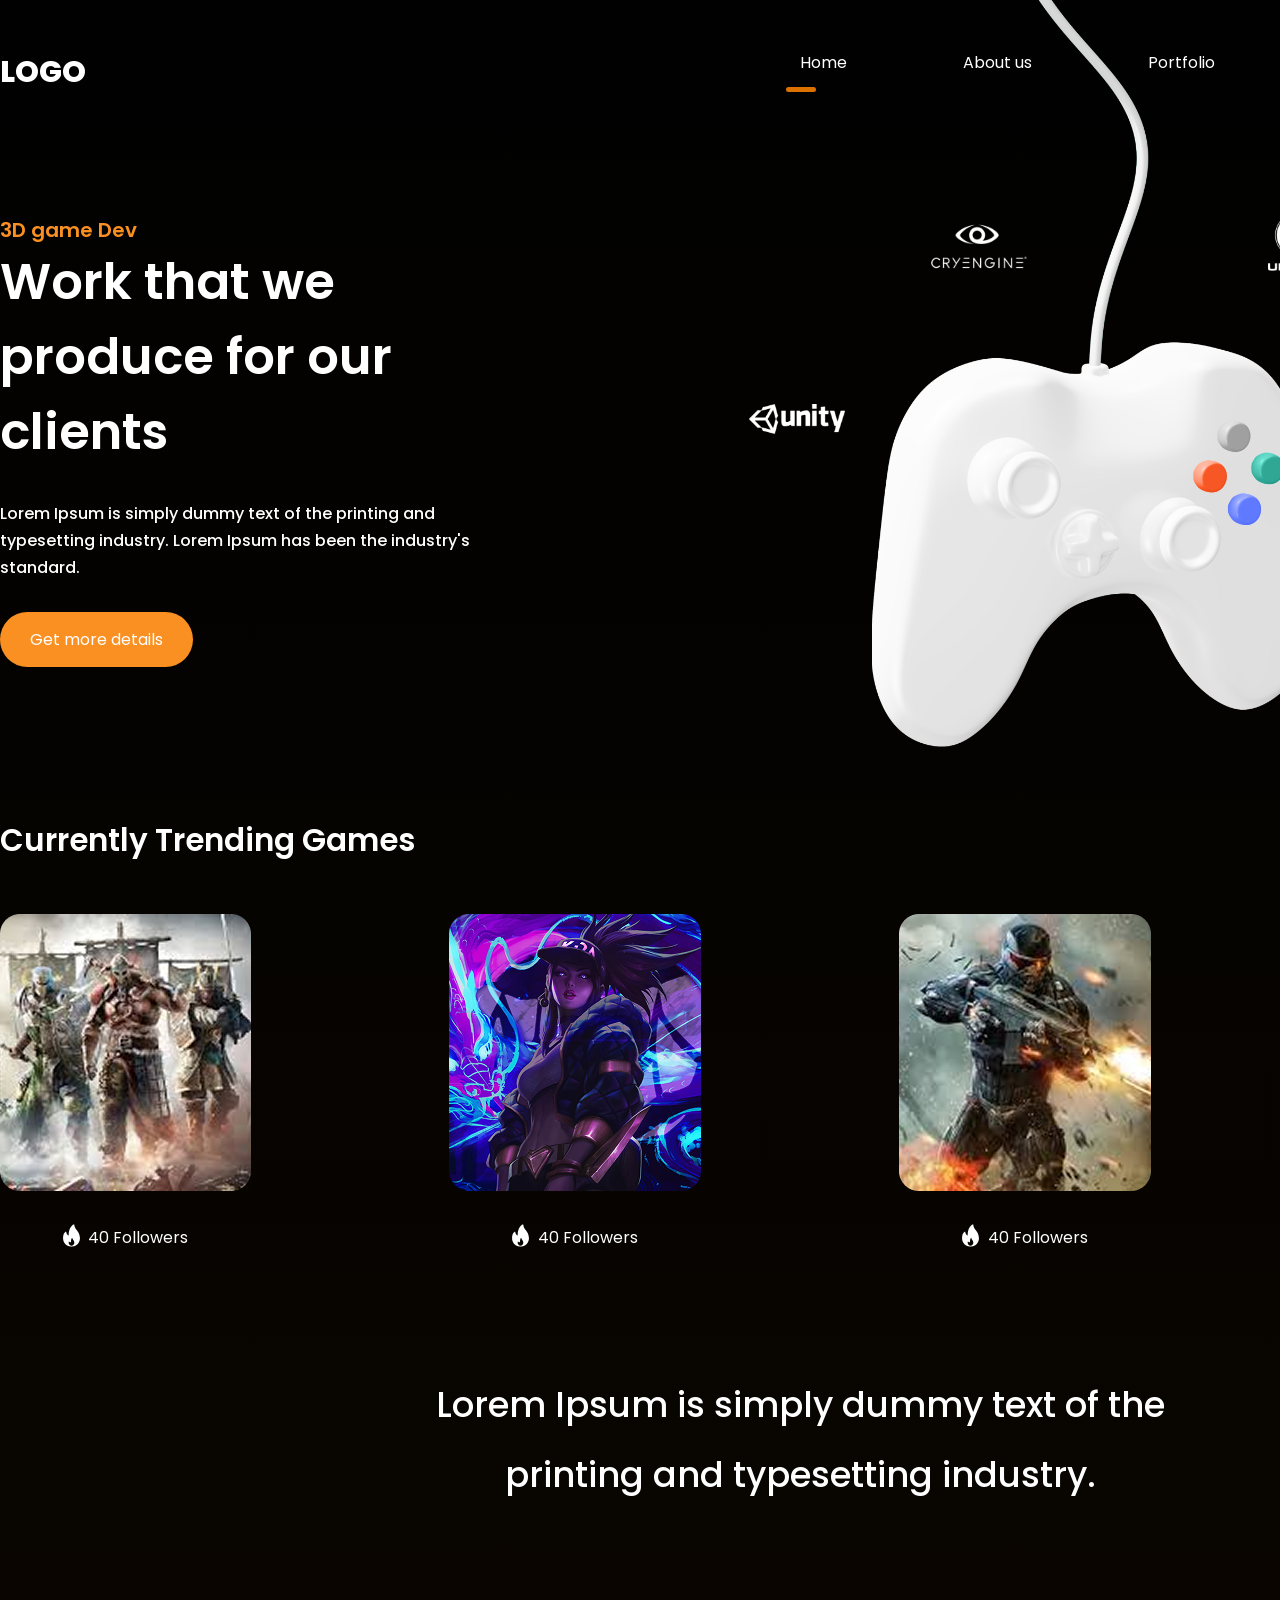
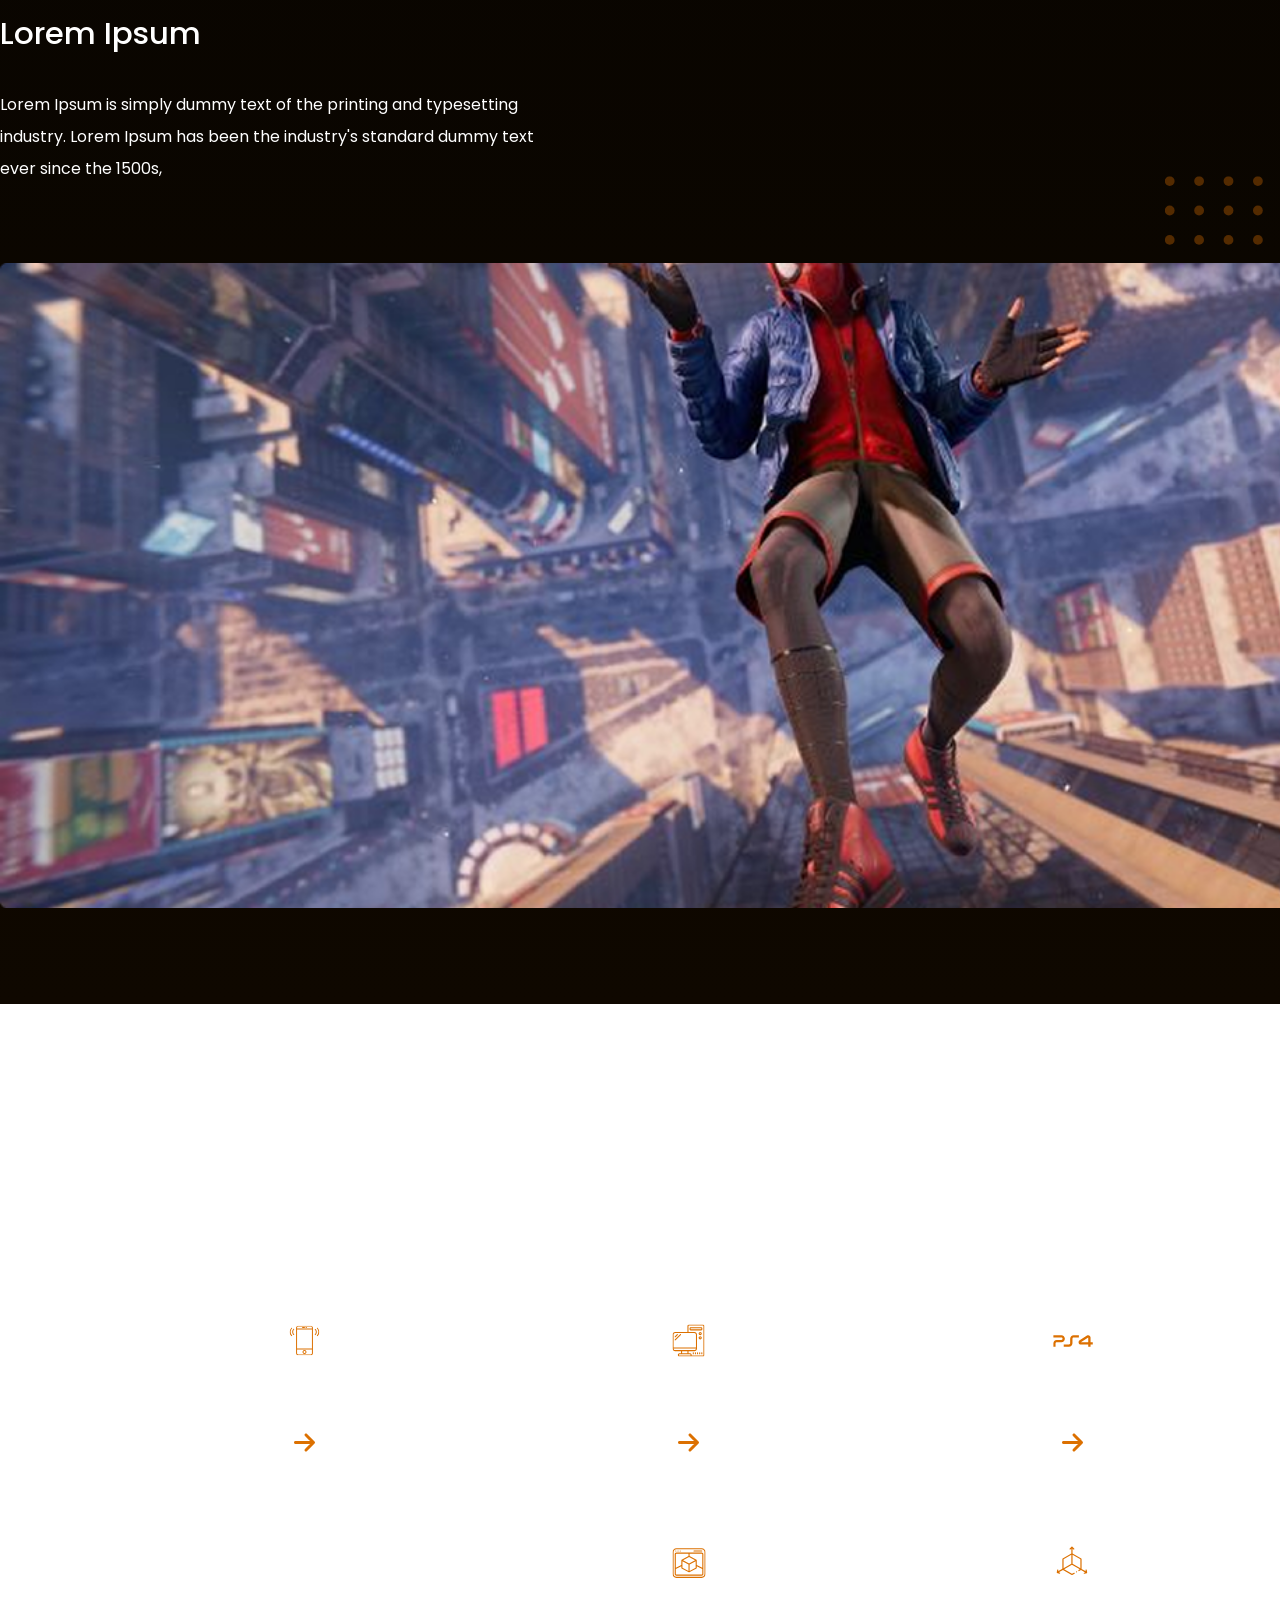
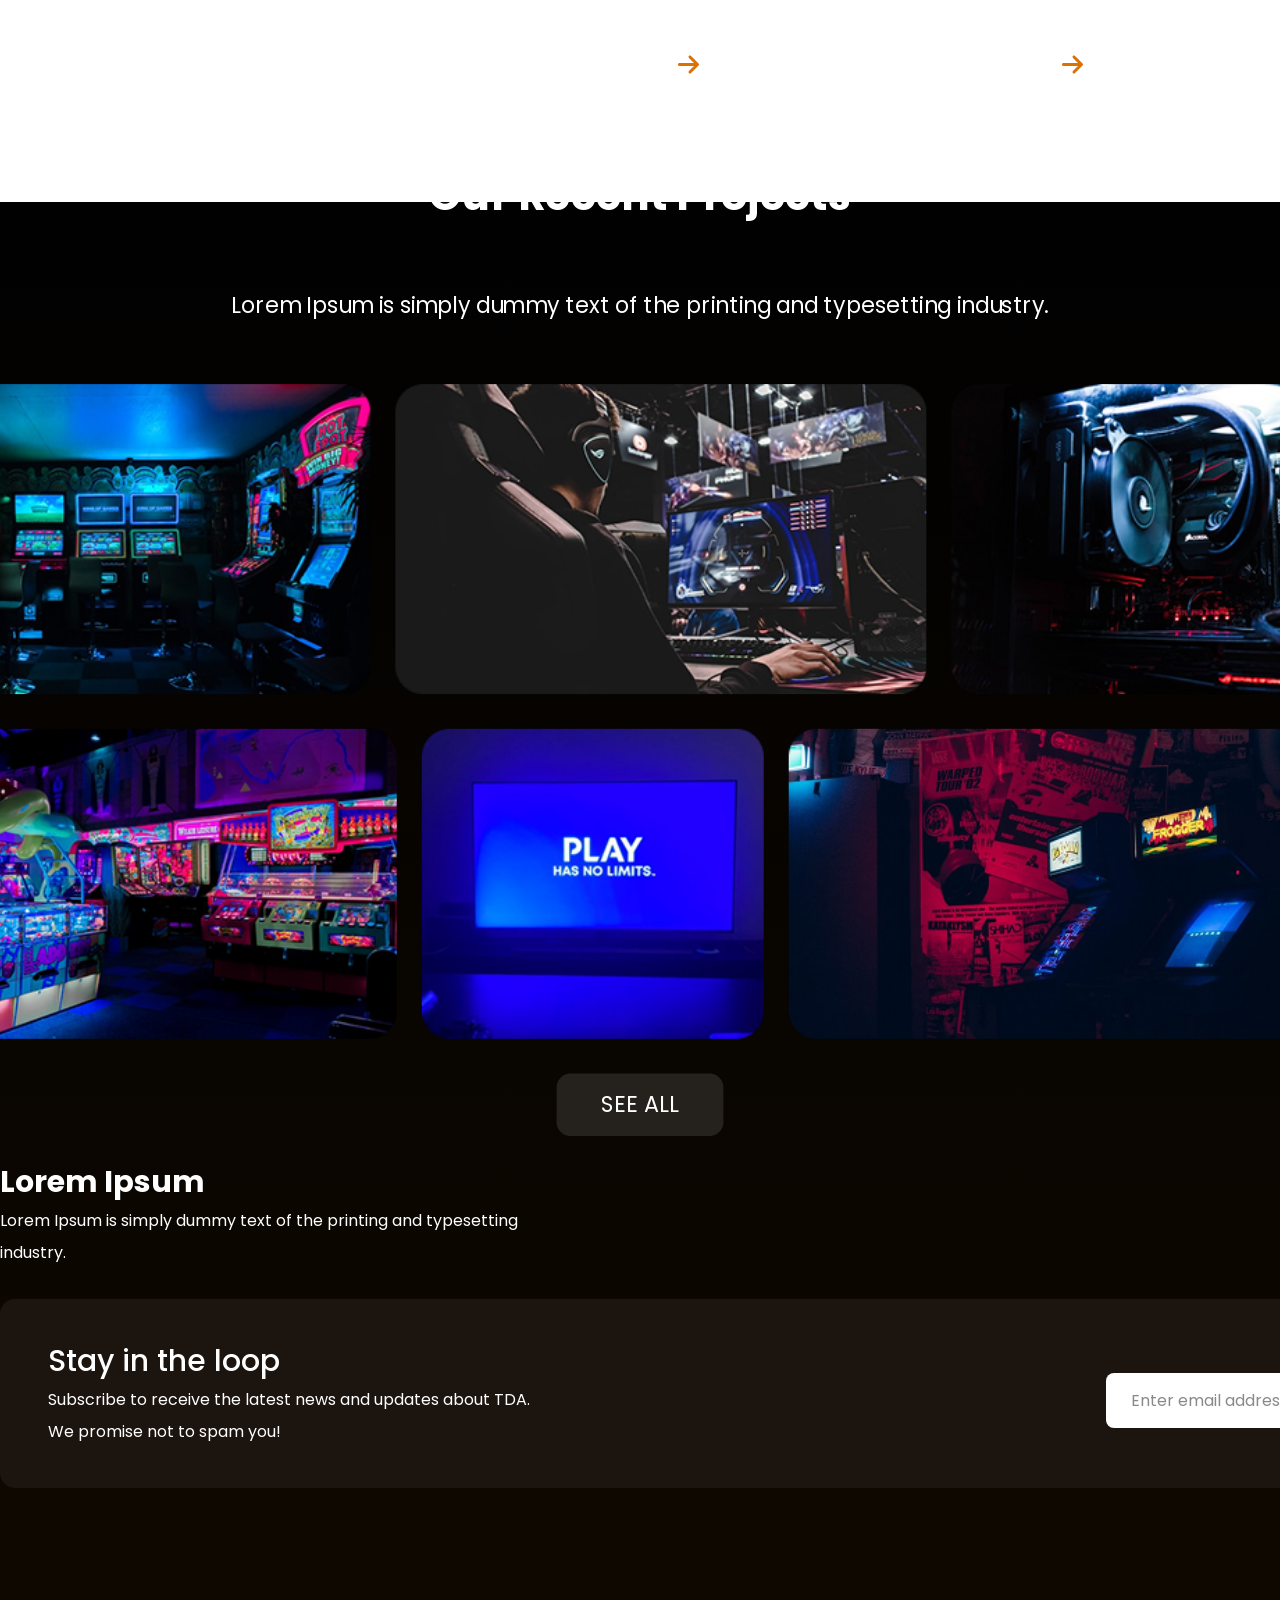
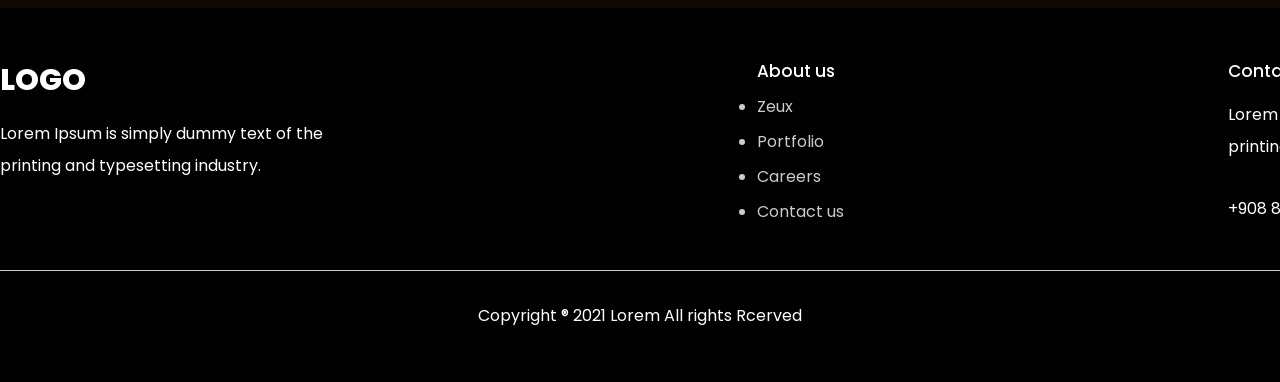
<file: index.html>
<!DOCTYPE html>
<html lang="en">
<head>
    <meta charset="UTF-8">
    <meta name="viewport" content="width=device-width, initial-scale=1.0">
    <title>Game Now</title>
    <link rel="stylesheet" href="/css/main.css">
</head>
    <body>
        <div class="wrapper">
        <header class = "container">
            <span class="logo">LOGO</span>
            <nav>
                <ul>
                    <li class="active"><a href="/">Home</a></li>
                    <li><a href="/about.html">About us</a></li>
                    <li><a href="#">Portfolio</a></li>
                    <li><a href="#">News</a></li>
                    <li class="btn"><a href="#">Contacts us</a></li>
                </ul>
            </nav>
        </header>
        <div class="hero container">
            <div class="hero--info">
                <h2>3D game Dev </h2>
                <h1>Work that we produce for our clients</h1>
                <p>Lorem Ipsum is simply dummy text of the printing and typesetting industry. Lorem Ipsum has been the industry's standard.</p>
                <button class="btn">Get more details</button>
            </div>
            <img src="img/IMG.svg" alt="">
        </div>

        <div class="container trending">
            <a href="#" class="see-all">SEE ALL</a>
            <h3>Currently Trending Games</h3>
            

            <div class="games">
                <div class="block">
                    <img src="/img/Game1.png" alt="">
                    <span><img src="/img/fire.svg" alt="">40 Followers</span>
                </div>
                
                <div class="block">
                    <img src="/img/Game2.png" alt="">
                    <span><img src="/img/fire.svg" alt="">40 Followers</span>
                </div>

                <div class="block">
                    <img src="/img/Game3.png" alt="">
                    <span><img src="/img/fire.svg" alt="">40 Followers</span>
                </div>

                <div class="block">
                    <img src="/img/Game4.png" alt="">
                    <span><img src="/img/fire.svg" alt="">40 Followers</span>
                </div>
        </div>
        <div class="container big-text">
                    <p>Lorem Ipsum is simply dummy text of the printing and typesetting industry.</p>
                </div>
        </div>

            <div class="container banner">
                <h3>Lorem Ipsum</h3>
                <p>Lorem Ipsum is simply dummy text of the printing and typesetting industry. Lorem Ipsum has been the industry's standard dummy text ever since the 1500s,</p>
                    <div class="banner-images">
                        <img class="img_banner" src="img/banner.png" alt="">
                        <img class="background_dots" src="img/background_dots.svg" alt="">
                    </div>
            </div>

        </div>

        <div class="features">
            <div class="container">
                <h3>Lorem Ipsum is simply dummy text of the printing and typesetting industry.</h3>
                <p>Lorem Ipsum is simply dummy text of the printing and typesetting industry. Lorem Ipsum has been the industry's standard dummy text ever since the 1500s,</p>
                <div class="info">
                    <div class="block">
                        <img src="/img/Icons/Icon1.svg" alt="">
                        <p>Mobile Game Development</p>
                        <img src="img/Icons/arrow 1.svg" alt="">
                    </div>
                    <div class="block">
                        <img src="/img/Icons/Icon2.svg" alt="">
                        <p>PC Game Development</p>
                        <img src="img/Icons/arrow 1.svg" alt="">
                    </div>
                    <div class="block">
                        <img src="/img/Icons/Icon3.svg" alt="">
                        <p>PS4 Game Development</p>
                        <img src="img/Icons/arrow 1.svg" alt="">
                    </div>
                    <div class="block">
                        <img src="/img/Icons/Icon4.svg" alt="">
                        <p>AR/VR Solutions</p>
                        <img src="img/Icons/arrow 1.svg" alt="">
                    </div>
                    <div class="block">
                        <img src="/img/Icons/Icon5.svg" alt="">
                        <p>AR/ VR design</p>
                        <img src="img/Icons/arrow 1.svg" alt="">
                    </div>
                    <div class="block">
                        <img src="/img/Icons/Icon6.svg" alt="">
                        <p>3D Modelings</p>
                        <img src="img/Icons/arrow 1.svg" alt="">
                    </div>
                </div>
            </div>
        </div>

        <div class="wrapper">
            <div class="container projects">
                <h3>Our Recent Projects</h3>
                <p>Lorem Ipsum is simply dummy text of the printing and typesetting industry. </p>
                <div class="images">
                    <img src="img/block3/image1.png" alt="">
                    <img src="img/block3/image2.png" alt="">
                    <img src="img/block3/image3.png" alt="">
                </div>
                <div class="images">
                    <img src="img/block3/image4.png" alt="">
                    <img src="img/block3/image5.png" alt="">
                    <img src="img/block3/image6.png" alt="">
                </div>
                <a href="#" class="see-all">SEE ALL</a>
            </div>
            <div class="container email">
                <h3>Lorem Ipsum</h3>
                <p>Lorem Ipsum is simply dummy text of the printing and typesetting industry. </p>
                <div class="block">
                    <div>
                        <h4>Stay in the loop</h4>
                        <p>Subscribe to receive the latest news and updates about TDA.
                        We promise not to spam you! </p>
                    </div>
                    <div>
                            <input type="email" id="emailField" placeholder="Enter email address">
                            <button onclick="checkEmail()">Continue</button>
                    </div>
                </div>
            </div>
        </div>

        <footer>
            <div class="blocks container">
                <div>
                        <span class="logo">LOGO</span>
                        <p>Lorem Ipsum is simply dummy text of the printing and typesetting industry. </p>
                </div>
                        <div>
                            <h4>About us</h4>
                            <ul>
                                <li>Zeux</li>
                                <li>Portfolio</li>
                                <li>Careers</li>
                                <li>Contact us</li>
                            </ul>
                        </div>
                        <div>
                            <h4>Contact us</h4>
                            <p>Lorem Ipsum is simply dummy text of the printing and typesetting industry. </p>
                            <p>+908 89097 890</p>
                        </div>
                </div>
            <hr>
            <p>Copyright ® 2021 Lorem All rights Rcerved</p>
        </footer>
        <script>
            function checkEmail(){
                let email = document.querySelector('#emailField').value;
                if(!email.includes('@')) alert('Нет символа @')
                else if(!email.includes('.')) alert ('Нет символа .')
                else if(!email.includes('@.')) alert ('Некорректный email')
                else if(!email.includes('.@')) alert ('Некорректный email')
                else alert('Ваш email отправлен!')
            }
        </script>
</body>
</html>
</file>
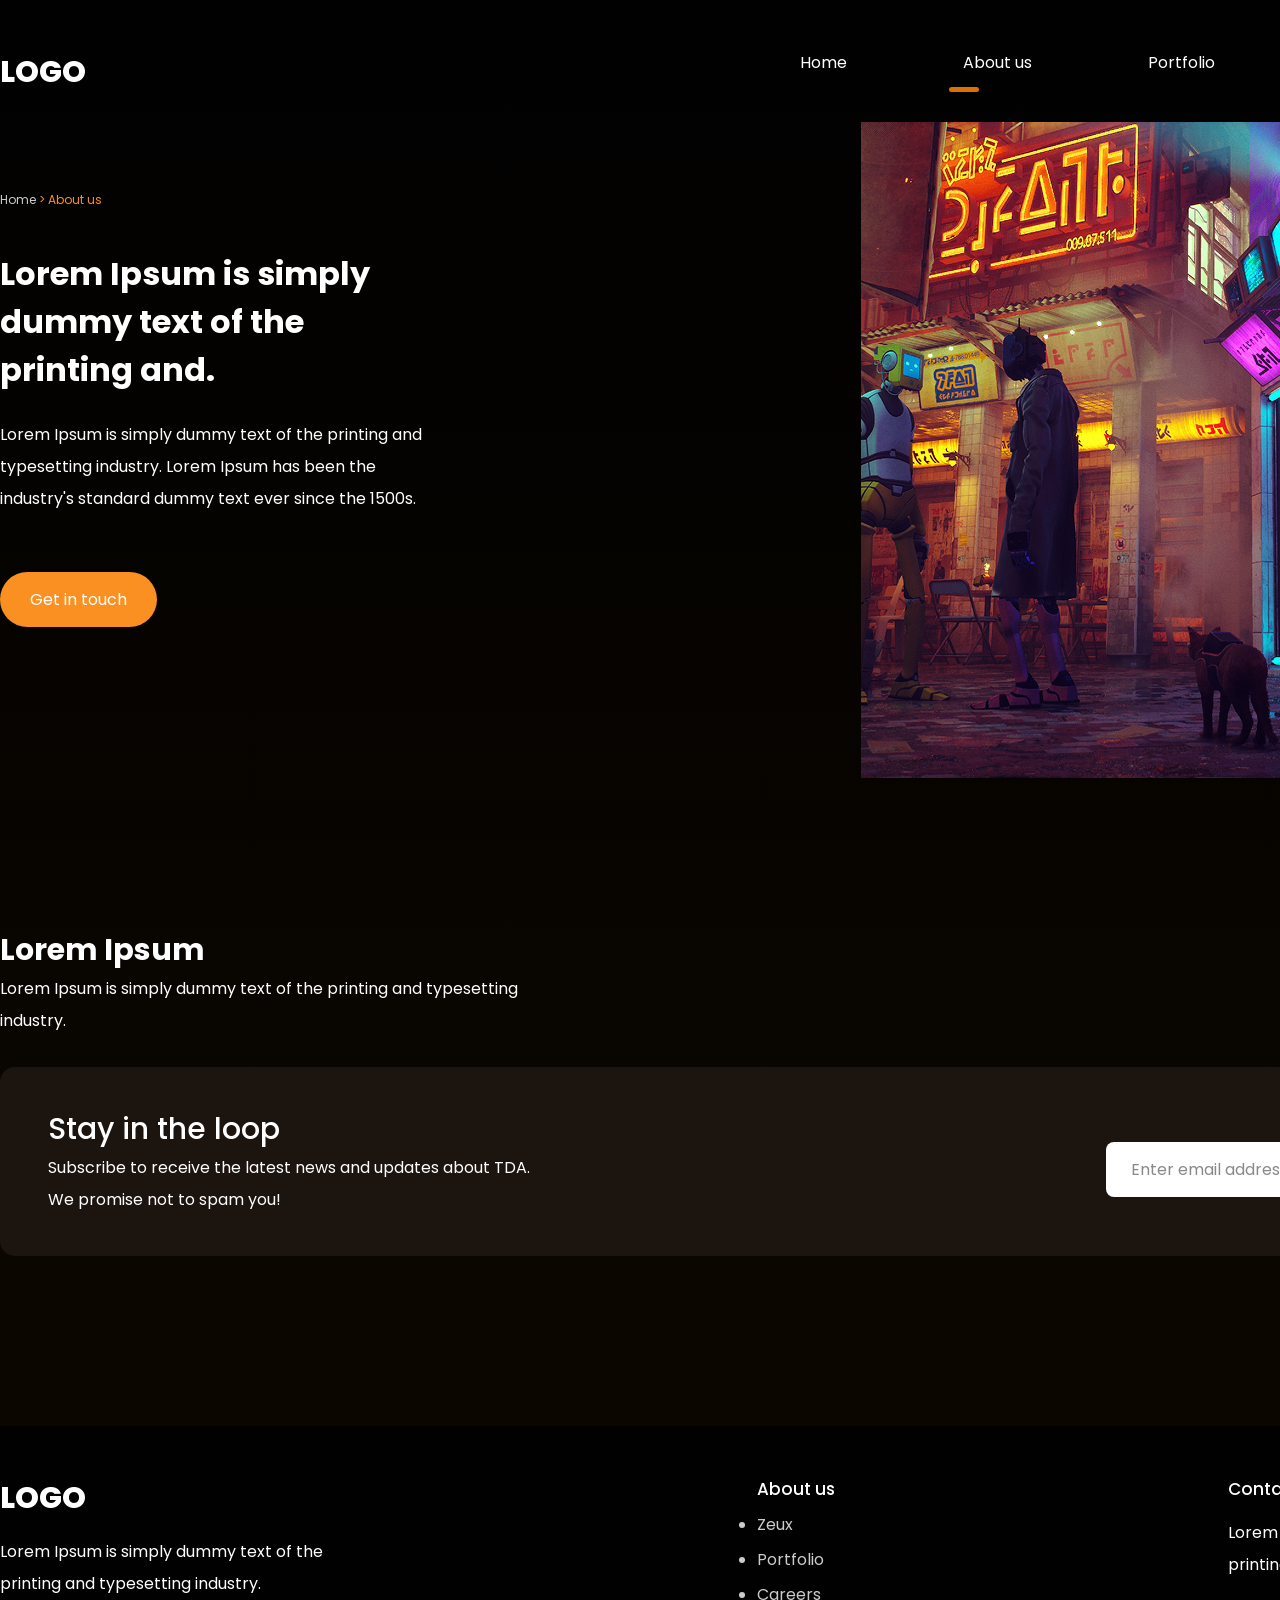
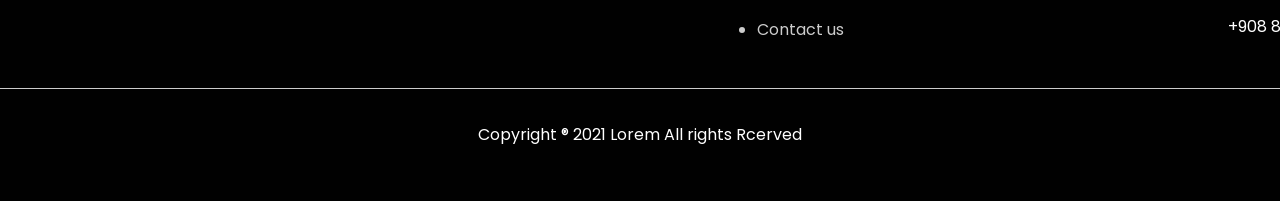
<file: about.html>
<!DOCTYPE html>
<html lang="en">
<head>
    <meta charset="UTF-8">
    <meta name="viewport" content="width=device-width, initial-scale=1.0">
    <title>Game Now</title>
    <link rel="stylesheet" href="/css/main.css">
</head>
    <body>
        <div class="wrapper">
        <header class = "container">
            <span class="logo">LOGO</span>
            <nav>
                <ul>
                    <li><a href="/">Home</a></li>
                    <li class = "active"><a href="/about.html">About us</a></li>
                    <li><a href="#">Portfolio</a></li>
                    <li><a href="#">News</a></li>
                    <li class="btn"><a href="#">Contacts us</a></li>
                </ul>
            </nav>


            <div class="crumbs container">
                <p>
                    <span class="crumb-home">Home</span>
                    <span class="crumb-separator"> > </span>
                    <span class="crumb-current">About us</span>
                </p>
            </div>

        <div class="hero_about container">
            <div class="hero_about--info">
                <h1>Lorem Ipsum is simply dummy text of the printing and.</h1>
                <p>Lorem Ipsum is simply dummy text of the printing and typesetting industry. Lorem Ipsum has been the industry's standard dummy text ever since the 1500s.</p>
                <button class="btn">Get in touch</button>
            </div>
            <img src="/img/about us/AU_Block1.png" alt="">
        </div>

            <div class="container email">
                <h3>Lorem Ipsum</h3>
                <p>Lorem Ipsum is simply dummy text of the printing and typesetting industry. </p>
                <div class="block">
                    <div>
                        <h4>Stay in the loop</h4>
                        <p>Subscribe to receive the latest news and updates about TDA.
                        We promise not to spam you! </p>
                    </div>
                    <div>
                            <input type="email" id="emailField" placeholder="Enter email address">
                            <button onclick="checkEmail()">Continue</button>
                    </div>
                </div>
            </div>


            
        </header>


            

        <footer>
            <div class="blocks container">
                <div>
                        <span class="logo">LOGO</span>
                        <p>Lorem Ipsum is simply dummy text of the printing and typesetting industry. </p>
                </div>
                        <div>
                            <h4>About us</h4>
                            <ul>
                                <li>Zeux</li>
                                <li>Portfolio</li>
                                <li>Careers</li>
                                <li>Contact us</li>
                            </ul>
                        </div>
                        <div>
                            <h4>Contact us</h4>
                            <p>Lorem Ipsum is simply dummy text of the printing and typesetting industry. </p>
                            <p>+908 89097 890</p>
                        </div>
                </div>
            <hr>
            <p>Copyright ® 2021 Lorem All rights Rcerved</p>
        </footer>
</body>
</html>
</file>
<file: css/main.css>
@import url('https://fonts.googleapis.com/css2?family=Poppins:wght@400;500;700;800&display=swap');

*
{
    margin: 0;
    padding: 0;
}



body {
    font-family: 'Poppins',sans-serif;
    font-weight: 400;
    color: #fff;
    font-size: 16px;
}

a{
    text-decoration: none;
}

img{
    max-width: 100%;
}

.wrapper{
    background: linear-gradient(180deg, #010101, #0f0800);
    width: 100%;
}

.container{
    width: 1600px;
    margin: 0 auto;
}

header{
    padding: 50px 0;
}

p{
    line-height: 200%;
}

header .logo, footer .blocks .logo{
    text-transform: uppercase;
    font-size: 30px;
    font-weight: 800;
}

header nav{
    float:right;
    width: 50%;
}

header nav ul{
    list-style: none;
    display: flex;
    justify-content: space-between;
    z-index: 2;
    position: relative;
}

header nav ul li {
    display: inline-block;
}

header nav ul li.active:after{
    content: '';
    display: block;
    width: 30px;
    height: 5px;
    background: #DC7000;
    position: relative;
    top: 12px;
    left: -14px;
    border-radius: 10px;
}



header nav ul li a {
    color: #fff;
}

header nav ul li:not(.active):not(.btn) a:hover {
    border-bottom:5px solid #DC7000;
    padding-bottom: 12.5px;
}

header nav ul li.btn a,
.email .block button{
    font-size: 13px;
    outline: none;
    font-family: 'Poppins',sans-serif;
    background-color: #FA9021;
    padding: 9px 17px;
    border-radius: 8px;
    transition: all 300ms ease;
}

header nav ul li.btn a:hover,
.email .block button:hover{
    background-color: #b1580f;
}

.hero{
    padding-bottom: 100px;
    position: relative;
    z-index: 1;
}

.hero--info{
    width: 527px;
    padding-top: 70px;
}

.hero--info h2{
    color:#FA9021;
    font-weight: 600;
    font-size: 20px;
}

.hero--info h1{
    font-weight: 600;
    font-size: 50px;
}

.hero--info p{
    font-weight: 500;
    line-height: 170%;
    margin: 30px 0
}

.hero--info .btn,
.hero_about--info button{
    font-family: 'Poppins',sans-serif;
    font-size: 16px;
    background: #FA9021;
    color:#fff;
    border-radius: 50px;
    padding:15px 30px;
    border: 0;
    transition: all 500ms ease;
}

.hero--info .btn:hover,
.hero_about--info button:hover{
    cursor: pointer;
    transform: scale(1.1);
}

.hero img{
    position: absolute;
    top:-150px;
    right:60px;
}

/*секция с играми*/

.trending {
    padding-top: 50px;
}

.trending h3{
    font-weight: 600;
    font-size: 31px;
}

.trending .see-all, .projects .see-all{
    color:#fff;
    background:#25211D;
    border-radius: 10px;
    padding: 10px 30px;
    float:right;
    display: block;
    transition: all 500ms ease;
}

.trending .see-all:hover, .projects .see-all:hover{
    transform: scale(1.1);
}

.trending .games{
    display: flex;
    justify-content: space-between;
    width: 100%;
    padding: 50px 0;
}

.trending .games span {
    display: block;
    text-align: center;
    margin: 20px;
}

.trending .games span img{
    position: relative;
    top:5px;
    left:-4.5px;
    scale:0.9;
}

.big-text{
    padding: 50px 0px;
    font-size: 35px;
    font-weight: 500;
    text-align: center;
    width: 800px;
}

.banner{
    position: relative;
    padding: 50px 0;
}

.banner h3{
    font-weight: 500;
    font-size: 31px;
}

.banner p{
    padding: 32px 0px;
    width: 545px;
    line-height: 200%;
}

.banner-images {
    position: relative;
    display: block;
}

.banner .img_banner {
    padding: 46px 0px;
    width: 100%;
    position: relative;
    z-index: 2;
    display: block;
}

.banner .background_dots {
    position: absolute;
    top: -10px;
    right: 200px;
    transform: scale(1.4);
    z-index: 1;
}

.features {
    background: url('/img/Block2.png') no-repeat center center fixed;
    background-size: cover;
    padding: 80px 80px;
}

.features .container > h3,
.features .container > p {
    margin-bottom: 20px;
    text-align: center;
    width: 826px;
    margin-left: auto;
    margin-right: auto;
}

.features .container h3{
    font-size: 30px;
}

.features .info{
    display: flex;
    justify-content: center;
    flex-wrap: wrap;
}

.features .info .block {
    text-align: center;
    width: 20%;
    margin: 30px 2%;
}

.features .info .block img{
    margin-bottom: 10px;
}

.features .info .block p {
    text-align: center;
    margin-bottom: 10px;
}

.projects{
    padding: 100px 0;
    width: 1170px;
    transform: scale(1.39);
}

.projects h3{
    font-size: 30px;
    text-align: center;
}

.projects p{
    margin: 40px 0;
    text-align: center;
}

.projects .images {
    display: flex;
    justify-content: space-around;
    margin-bottom: 25px;
}

.projects .see-all{
    float: none;
    width: 60px;
    text-align: center;
    margin: auto;
}

.email{
    padding-bottom: 120px;
}

.email h3{
    margin-top: 60px;
    width: 209px;
    font-size: 30px;
}

.email p{
    width: 545px;
}

.email .block{
    background: #1C140F;
    margin-top: 30px;
    border-radius: 15px;
    padding: 40px 3%;
    width: 94%;
    display: flex;
    justify-content: space-between;
    align-items: center;
}

.email .block h4{
    font-size: 30px;
    font-weight: 500;

}

.email .block p{
    width: 500px;
}

.email .block input{
    background: #fff;
    outline: none;
    border: 0;
    border-radius: 8px;
    width:280px;
    font-family: 'Poppins',sans-serif;
    font-weight: 400;
    padding: 15px 25px;
    font-size: 16px;
    margin-top: 15px;
    position: relative;
    left: 124px;
    z-index: 0;
    padding-right: 150px;
}

.email .block input::placeholder{
    color:#898989;
}

.email .block button{
    background: #DC7000;
    cursor: pointer;
    border:0;
    padding: 13px 22px 11px 30px;
    position: relative;
    z-index: 1;
    color:#fff;
}

/*footer*/

footer{
    background:#010101;
    padding: 50px 0;
}

footer .blocks{
    display: flex;
    justify-content: space-between;
}

footer .blocks p{
    width: 372px;
    padding: 15px 0;
}

footer .blocks h4{
    font-weight: 500;
    font-size: 17px;
}

footer .blocks ul li{
    margin-top: 10px;
    opacity: 0.8;
}

footer hr{
    margin: 30px 0;
    border: 0;
    height: 0.6px;
    background: #ccc;
}

footer > p{
    text-align: center;
}

.crumbs{
    margin-top: 93px;
}

.crumbs p{
    font-size: 12px;
}

.crumb-home{
    color:#ccc;
}

.crumb-separator, .crumb-current{
    color:#FA9021;
}

.hero_about{
    display: flex;
}
.hero_about img{
    position: relative;
    top: -90px;
    margin-left: auto;
}

.hero_about--info{
    width: 425px;
    margin-top: 38px;
}

.hero_about p{
    margin-top: 25px;
}

.hero_about--info button{
    margin-top: 57px;
}
</file>
